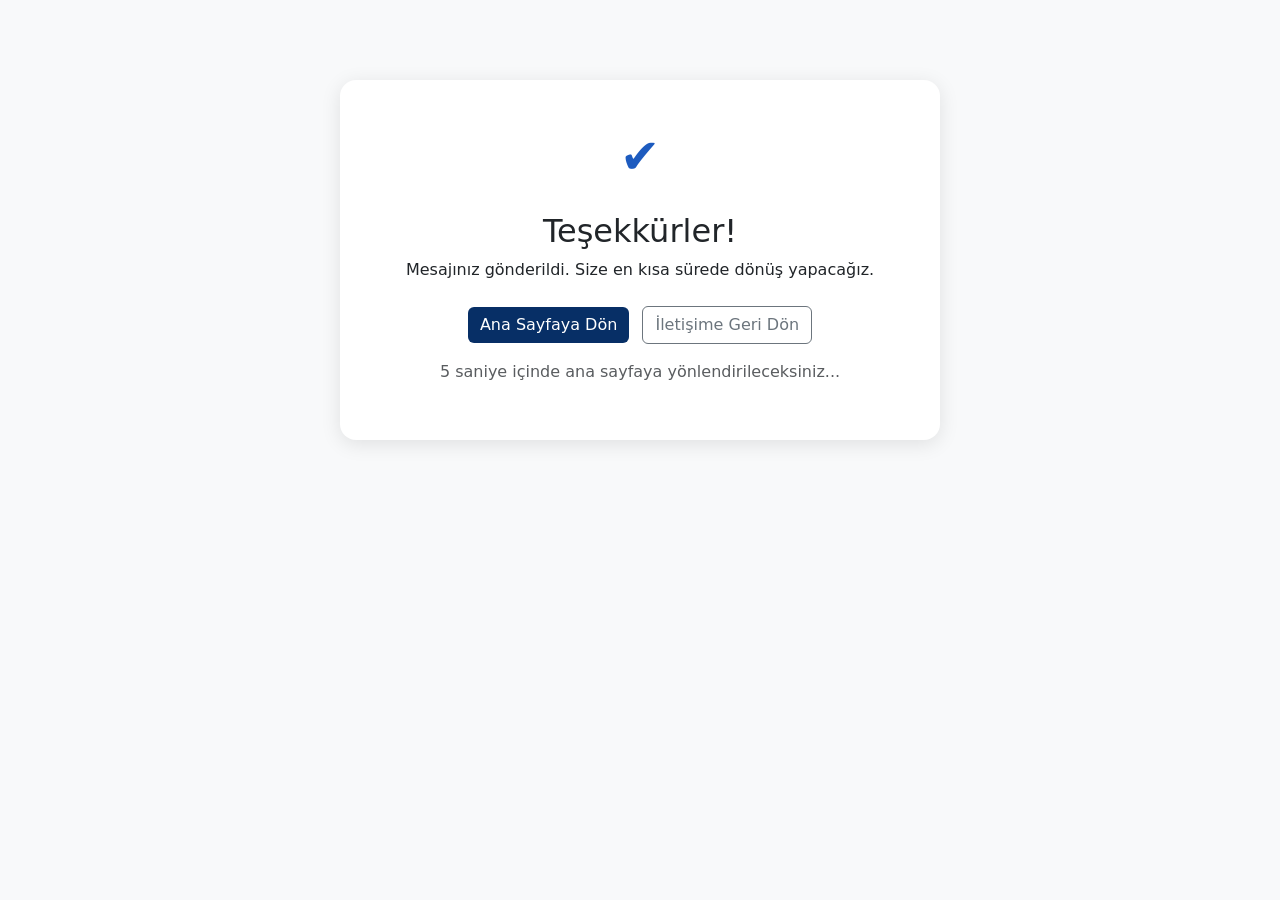
<file: thank-you.html>
<!DOCTYPE html>
<html lang="tr">
<head>
  <meta charset="UTF-8" />
  <meta name="viewport" content="width=device-width, initial-scale=1" />
  <title>Teşekkürler - Doğu Yıldızı</title>
  <link href="https://cdn.jsdelivr.net/npm/bootstrap@5.3.2/dist/css/bootstrap.min.css" rel="stylesheet" />
  <style>
    body {
      background-color: #f8f9fa;
    }
    .thank-you-card {
      max-width: 600px;
      margin: 80px auto;
      background: white;
      padding: 40px;
      border-radius: 16px;
      text-align: center;
      box-shadow: 0 4px 20px rgba(0,0,0,0.1);
    }
    .thank-you-icon {
      font-size: 48px;
      color: #1D5BBF;
      margin-bottom: 20px;
    }
    .btn-home {
      background-color: #072f66;
      color: white !important;
      border: none;
    }
    .btn-home:hover {
      background-color: #0a3f88;
      color: white !important;
    }
  </style>
</head>
<body>

<div class="thank-you-card">
  <div class="thank-you-icon">✔</div>
  <h2>Teşekkürler!</h2>
  <p>Mesajınız gönderildi. Size en kısa sürede dönüş yapacağız.</p>
  <div class="mt-4">
    <a href="index.html" class="btn btn-home me-2">Ana Sayfaya Dön</a>
    <a href="contact.html" class="btn btn-outline-secondary">İletişime Geri Dön</a>
  </div>
  <p class="text-muted mt-3">5 saniye içinde ana sayfaya yönlendirileceksiniz...</p>
</div>

<script>
setTimeout(function(){
  window.location.href = "index.html";
}, 5000);
</script>

</body>
</html>
</file>
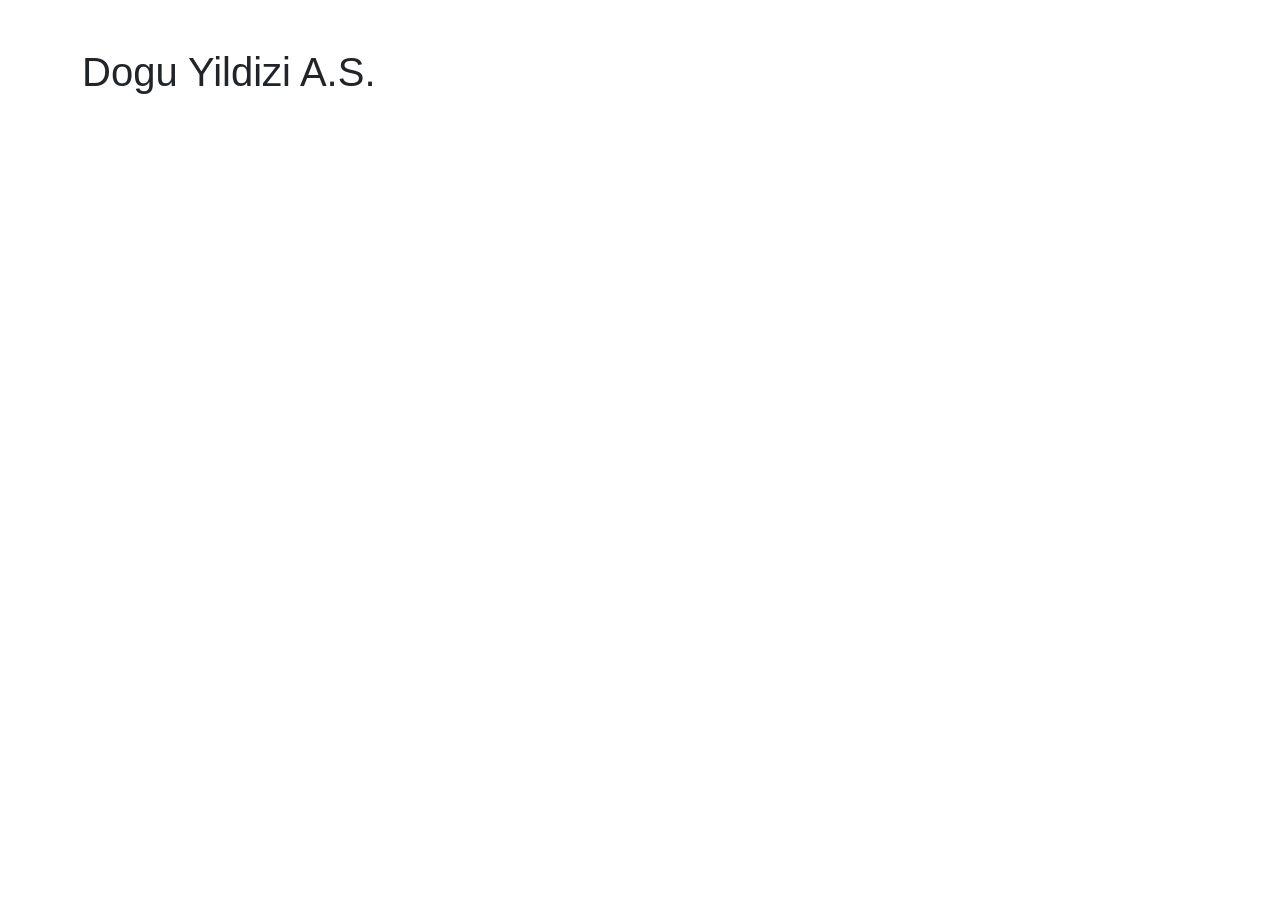
<file: en/contact.html>
<!DOCTYPE html>
<html lang="en">
<head>
  <meta charset="UTF-8">
  <meta name="viewport" content="width=device-width, initial-scale=1">
  <title>Dogu Yildizi A.S.</title>
  <link href="https://cdn.jsdelivr.net/npm/bootstrap@5.3.2/dist/css/bootstrap.min.css" rel="stylesheet">
  <link rel="stylesheet" href="../css/styles.css">
</head>
<body>
  <main class="container py-5">
    <h1>Dogu Yildizi A.S.</h1>
  </main>
</body>
</html>
</file>
<file: css/styles.css>
/* Doğu Yıldızı - Shared Styles */

body {
  font-family: Arial, sans-serif;
}

.site-header {
  border-bottom: 1px solid #e5e5e5;
}
</file>
